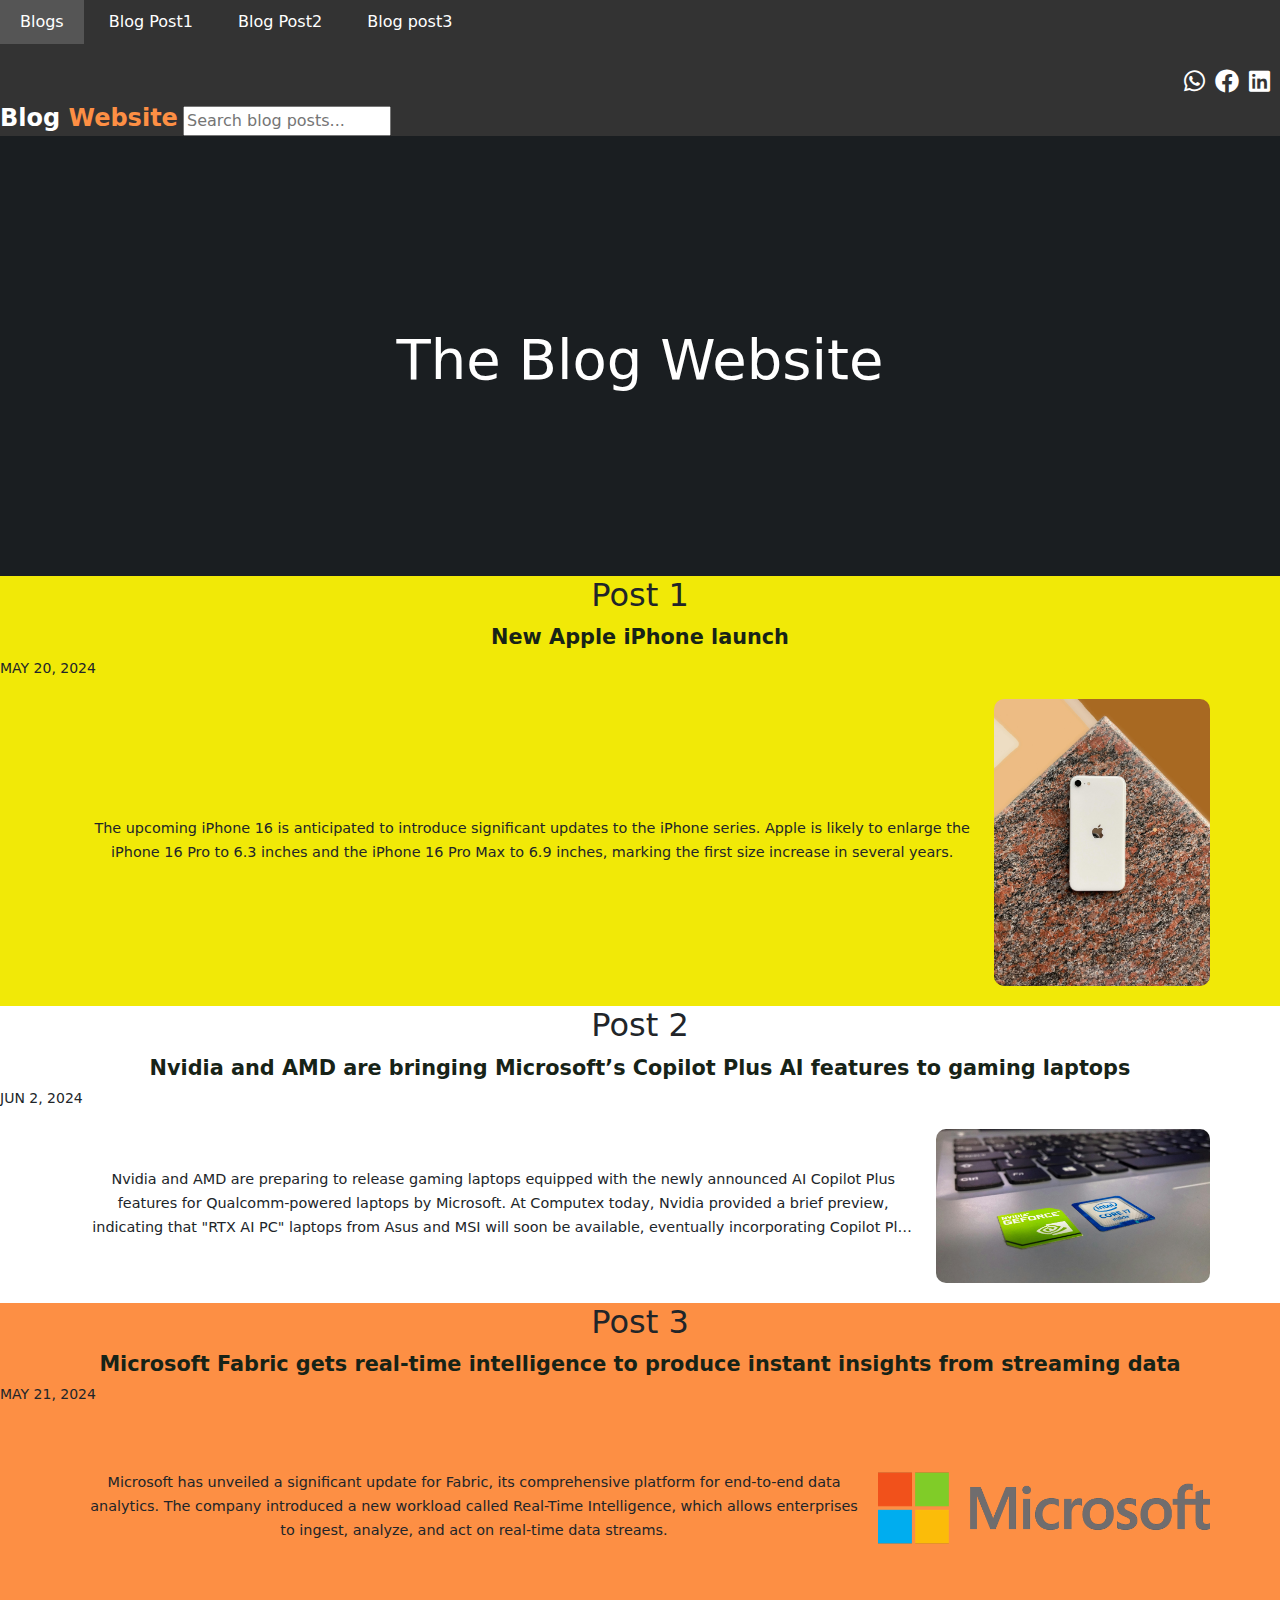
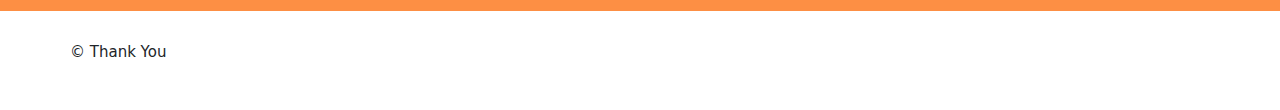
<file: index.html>
<!DOCTYPE html>
<html lang="en">
<head>
    <meta charset="UTF-8">
    <meta name="viewport" content="width=device-width, initial-scale=1.0">
    <title>Blog Website</title>
    <link href="https://cdn.jsdelivr.net/npm/bootstrap@5.3.3/dist/css/bootstrap.min.css" rel="stylesheet">  
    <link rel="stylesheet" href="styles.css">
    <link rel="stylesheet" href="https://cdnjs.cloudflare.com/ajax/libs/font-awesome/6.0.0-beta3/css/all.min.css">
</head>
<body>
    <nav>
        <ul>
          <li><a href="#post0">Blogs</a></li>
          <li><a href="#post1">Blog Post1</a></li>
           <li><a href="#post2">Blog Post2</a></li>  <!--Creating the navigation bar-->
          <li><a href="#post3">Blog post3</a></li>
        </ul>
        <div class="social-icons">
          <a href="#" class="icon whatsapp" title="Share on WhatsApp"><i class="fa-brands fa-whatsapp"></i></a>
          <a href="#" class="icon facebook" title="Share on Facebook"><i class="fa-brands fa-facebook"></i></a>
          <a href="#" class="icon linkedin" title="Share on LinkedIn"><i class="fa-brands fa-linkedin"></i></a> <!--Creating The sharing icons-->
          <a href="#" class="icon x-twitter" title="Share on Twitter"><i class="fa-brands fa-x-twitter"></i></a>
        </div>
    </nav>
    <header>
      <a href="#" class="logo"> Blog <span>Website</span></a>
      <input type="text" id="search-bar" placeholder="Search blog posts...">
    </header>

    <section class="home" id="home">
      <div class="home-text container">
        <h2 class="home-title">The Blog Website</h2>
      </div>
    </section>
    <div class="okay">
      <h2 id="post1">Post 1</h2>
      <a href="post1.html" class="post-title">New Apple iPhone launch</a><!--Linking to description of blog post-->
      <span class="post-date">May 20, 2024</span>
      <div class="container">
        <p class="post-description">The upcoming iPhone 16 is anticipated to introduce significant updates to the iPhone series. Apple is likely to enlarge the iPhone 16 Pro to 6.3 inches and the iPhone 16 Pro Max to 6.9 inches, marking the first size increase in several years.</p>
        <div class="photo">
          <img src="Post1.jpg" width="400px" height="400px"> <!-- Adding first post-->
        </div>
      </div>
    </div>
    <div class="nice">
      <h2 id="post2">Post 2</h2>
      <a href="post2.html" class="post-title">Nvidia and AMD are bringing Microsoft’s Copilot Plus AI features to gaming laptops</a> <!--Linking to description of blog post-->
      <span class="post-date">Jun 2, 2024</span>
      <div class="container">
        <p class="post-description">Nvidia and AMD are preparing to release gaming laptops equipped with the newly announced AI Copilot Plus features for Qualcomm-powered laptops by Microsoft. At Computex today, Nvidia provided a brief preview, indicating that "RTX AI PC" laptops from Asus and MSI will soon be available, eventually incorporating Copilot Plus PC features.</p>
        <div class="photo">
          <img src="post2.jpg" width="800px" height="800px">  <!-- Adding Second post-->
        </div>
      </div>
    </div>
    <div class="good">
      <h2 id="post3">Post 3</h2>
      <a href="post3.html" class="post-title">Microsoft Fabric gets real-time intelligence to produce instant insights from streaming data</a><!--Linking to description of blog post-->
      <span class="post-date">May 21, 2024</span>
      <div class="container">
        <p class="post-description">Microsoft has unveiled a significant update for Fabric, its comprehensive platform for end-to-end data analytics. The company introduced a new workload called Real-Time Intelligence, which allows enterprises to ingest, analyze, and act on real-time data streams.</p>
        <div class="photo">
          <img src="Post3.png" width="800px" height="800px">
        </div>
      </div>
    </div>
    <div class="footer container">
      <p>&#169; Thank You</p>
      <div class="social">
        <a href="#"><i class='bx bxl-facebook'></i></a>
      </div>
    </div>
    <script src="https://code.jquery.com/jquery-3.7.1.js" integrity="sha256-eKhayi8LEQwp4NKxN+CfCh+3qOVUtJn3QNZ0TciWLP4=" crossorigin="anonymous"></script>
    <script src="script.js"></script>
</body>
</html>
</file>
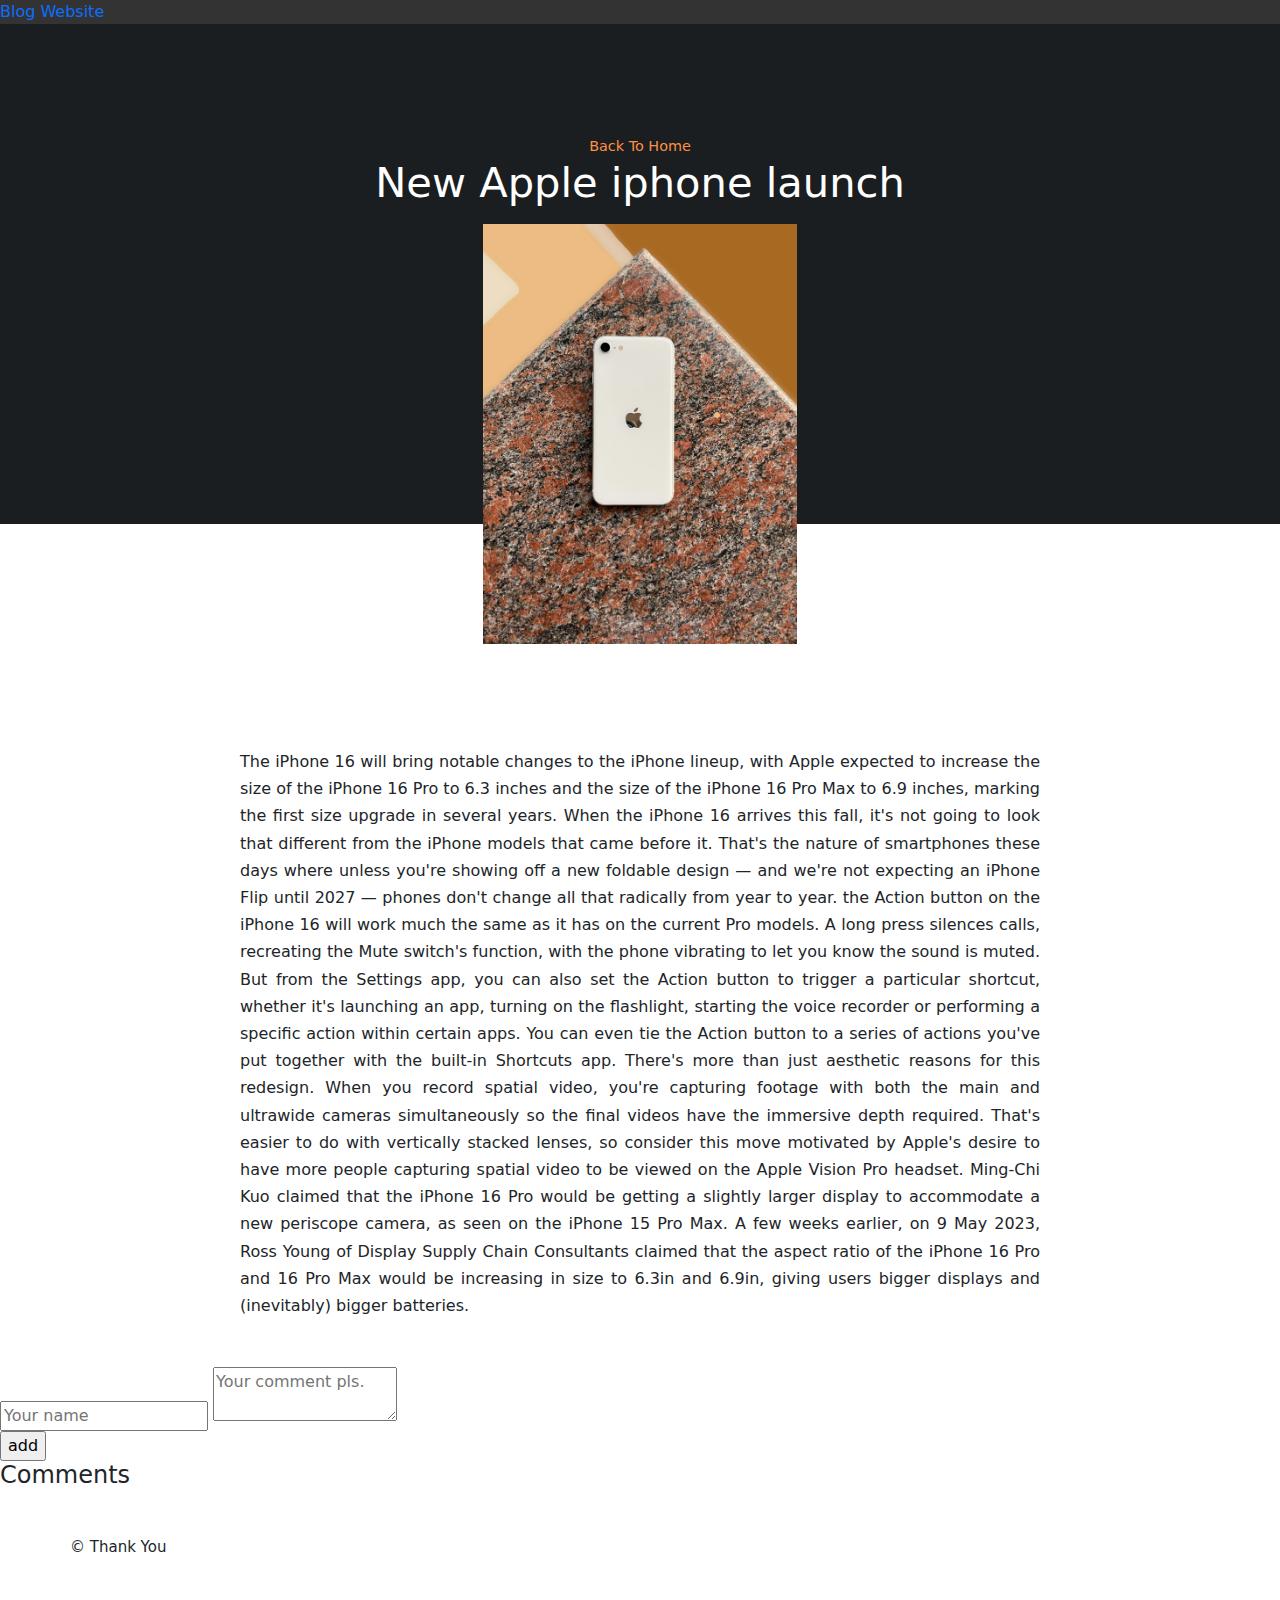
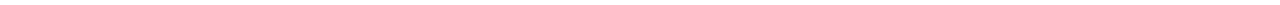
<file: post1.html>
<!DOCTYPE html>
<html lang="en">
<head>
    <meta charset="UTF-8">
    <meta name="viewport" content="width=device-width, initial-scale=1.0">
    <title>Post Page</title>
    <link href="https://cdn.jsdelivr.net/npm/bootstrap@5.3.3/dist/css/bootstrap.min.css" rel="stylesheet">  
    <link rel="stylesheet" href="prj3.css">
    
  </head>
<body>
   
<header>

  <a href="#" class="index.html"> Blog <span>Website</span></a>


</header>

   <section class="post-header">
    <div class="header-content post-container">
        <a href="index.html" class="back-home">Back To Home</a>
        <h1 class="header-title">New Apple iphone launch</h1>
        <img src="Post1.jpg" alt="" class="header-img">

    </div>
   </section>

   <section class="post-content post-container">
    <h2 class="sub-heading"></h2>
    <p class="post-text">The iPhone 16 will bring notable changes to the iPhone lineup, with Apple expected to increase
        the size of the iPhone 16 Pro to 6.3 inches
        and the size of the iPhone 16 Pro Max to 6.9 inches, marking the first size upgrade in several years. 
        When the iPhone 16 arrives this fall, it's not going to look that different from the iPhone models that came before it. 
        That's the nature of smartphones these days where unless you're showing off a new foldable design — 
        and we're not expecting an iPhone Flip until 2027 — phones don't change all that radically from year to year.
        the Action button on the iPhone 16 will work much the same as it has on the current Pro models. 
        A long press silences calls, recreating the Mute switch's function, with the phone vibrating to let 
        you know the sound is muted. But from the Settings app, you can also set the Action button to trigger a particular shortcut, 
        whether it's launching an app, turning on the flashlight, starting the voice recorder or performing a specific action within certain apps.
         You can even tie the Action button to a series of actions you've put together with the built-in Shortcuts app.
         There's more than just aesthetic reasons for this redesign. When you record spatial video, 
         you're capturing footage with both the main and ultrawide cameras simultaneously so the final videos have
          the immersive depth required. That's easier to do with vertically stacked lenses, so consider this move motivated 
         by Apple's desire to have more people capturing spatial video to be viewed on the Apple Vision Pro headset.
         Ming-Chi Kuo claimed that the iPhone 16 Pro would be getting a slightly larger display to accommodate a new periscope camera,
          as seen on the iPhone 15 Pro Max. A few weeks earlier, on 9 May 2023, Ross Young of Display Supply Chain Consultants claimed 
          that the aspect ratio of the iPhone 16 Pro and 16 Pro Max would be increasing in size to 6.3in and 6.9in, giving users bigger 
          displays and (inevitably) bigger batteries.

        </p>
        <h2 class="sub-heading"></h2>
    
   </section>
   <form>
    <input type="text" id="name" placeholder="Your name" value="">
  
    <textarea id="comment" placeholder="Your comment pls." value=""></textarea>
</form>
<input id="submit" type="submit" value="add">

<h4>Comments</h4>
<div id="comment-box"></div>

<script src="comment.js"></script>




<script src="comment.js"></script>



    <div class="footer container">
      <p>&#169; Thank You</p>
      <div class="social">
        <a href="#"><i class='bx bxl-facebook'></i></a>
      </div>
    </div>

         <script
         src="https://code.jquery.com/jquery-3.7.1.js"
         integrity="sha256-eKhayi8LEQwp4NKxN+CfCh+3qOVUtJn3QNZ0TciWLP4="
         crossorigin="anonymous"></script>
         
</body>
</html>
</file>
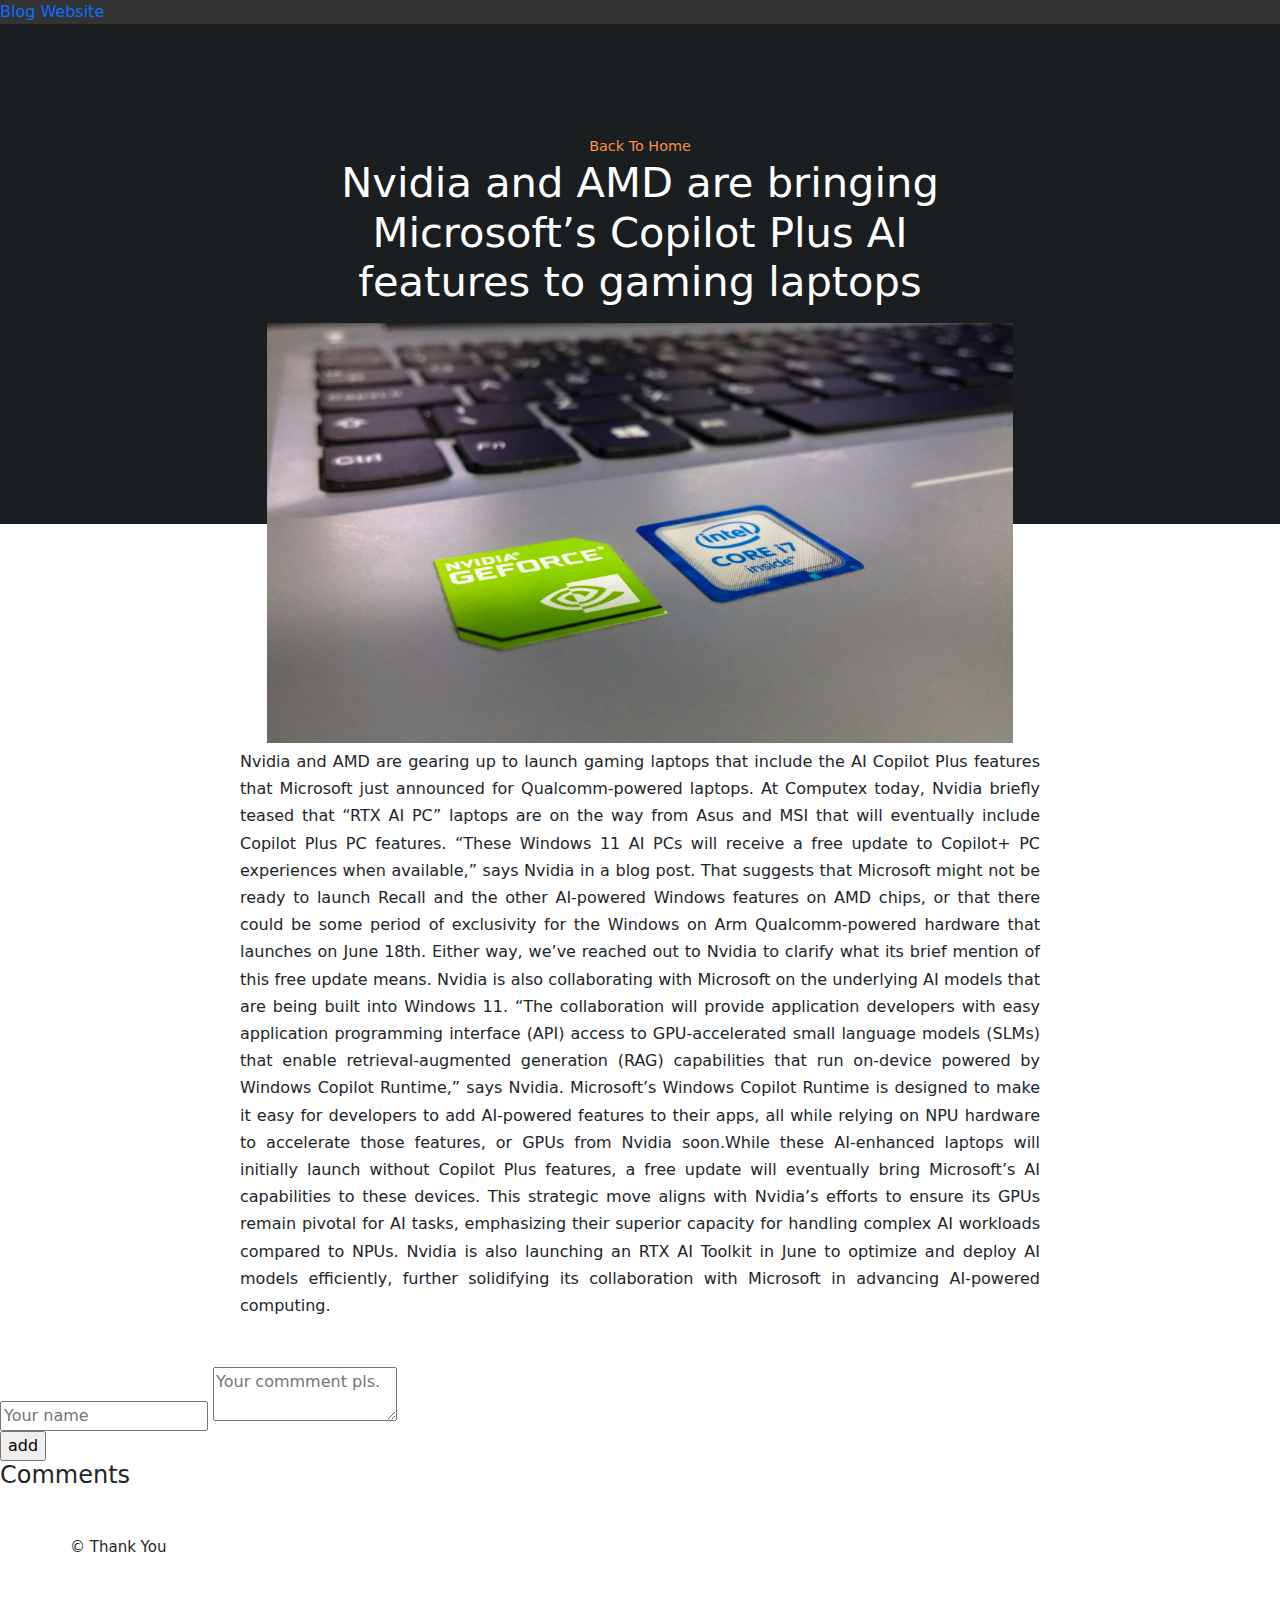
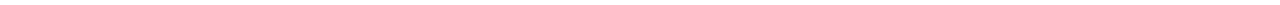
<file: post2.html>
<!DOCTYPE html>
<html lang="en">
<head>
    <meta charset="UTF-8">
    <meta name="viewport" content="width=device-width, initial-scale=1.0">
    <title>Post Page</title>
    <link href="https://cdn.jsdelivr.net/npm/bootstrap@5.3.3/dist/css/bootstrap.min.css" rel="stylesheet">  
    <link rel="stylesheet" href="prj3.css">
   
  </head>
<body>
   
<header>

  <a href="#" class="index.html"> Blog <span>Website</span></a>


</header>

   <section class="post-header">
    <div class="header-content post-container">
        <a href="index.html" class="back-home">Back To Home</a>
        <h1 class="header-title">Nvidia and AMD are bringing Microsoft’s Copilot Plus AI features to gaming laptops</h1>
        <img src="post2.jpg" alt="" class="header-img">

    </div>
   </section>

   <section class="post-content post-container">
        <h2 class="sub-heading"></h2>
    <p class="post-text">Nvidia and AMD are gearing up to launch gaming laptops that include the AI Copilot Plus features 
        that Microsoft just announced for Qualcomm-powered laptops. At Computex today, Nvidia briefly teased that 
        “RTX AI PC” laptops are on the way from Asus and MSI that will eventually include Copilot Plus PC features.
        “These Windows 11 AI PCs will receive a free update to Copilot+ PC experiences when available,” says Nvidia 
        in a blog post. That suggests that Microsoft might not be ready to launch Recall and the other AI-powered
         Windows features on AMD chips, or that there could be some period of exclusivity for the Windows on Arm 
         Qualcomm-powered hardware that launches on June 18th. Either way, we’ve reached out to Nvidia to clarify 
         what its brief mention of this free update means. Nvidia is also collaborating with Microsoft on the 
         underlying AI models that are being built into Windows 11. “The collaboration will provide application
          developers with easy application programming interface (API) access to GPU-accelerated small language 
          models (SLMs) that enable retrieval-augmented generation (RAG) capabilities that run on-device powered 
          by Windows Copilot Runtime,” says Nvidia. Microsoft’s Windows Copilot Runtime is designed to make it 
          easy for developers to add AI-powered features to their apps, all while relying on NPU hardware to 
          accelerate those features, or GPUs from Nvidia soon.While these AI-enhanced laptops will initially 
          launch without Copilot Plus features, a free update will eventually bring Microsoft’s AI capabilities
           to these devices. This strategic move aligns with Nvidia’s efforts to ensure its GPUs remain pivotal
            for AI tasks, emphasizing their superior capacity for handling complex AI workloads compared to NPUs.
             Nvidia is also launching an RTX AI Toolkit in June to optimize and deploy AI models efficiently, 
             further solidifying its collaboration with Microsoft in advancing AI-powered computing.
   </section>


   <form>
    <input type="text" id="name" placeholder="Your name" value="">
    <textarea id="comment" placeholder="Your commment pls." value=""></textarea>
</form>
<input id="submit" type="submit" value="add">
<h4>Comments</h4>
<div id="comment-box"></div>


<script src="comment2.js"></script>
        
    <div class="footer container">
      <p>&#169; Thank You</p>
      <div class="social">
        <a href="#"><i class='bx bxl-facebook'></i></a>
      </div>
    </div>

         <script
         src="https://code.jquery.com/jquery-3.7.1.js"
         integrity="sha256-eKhayi8LEQwp4NKxN+CfCh+3qOVUtJn3QNZ0TciWLP4="
         crossorigin="anonymous"></script>
          
</body>
</html>
</file>
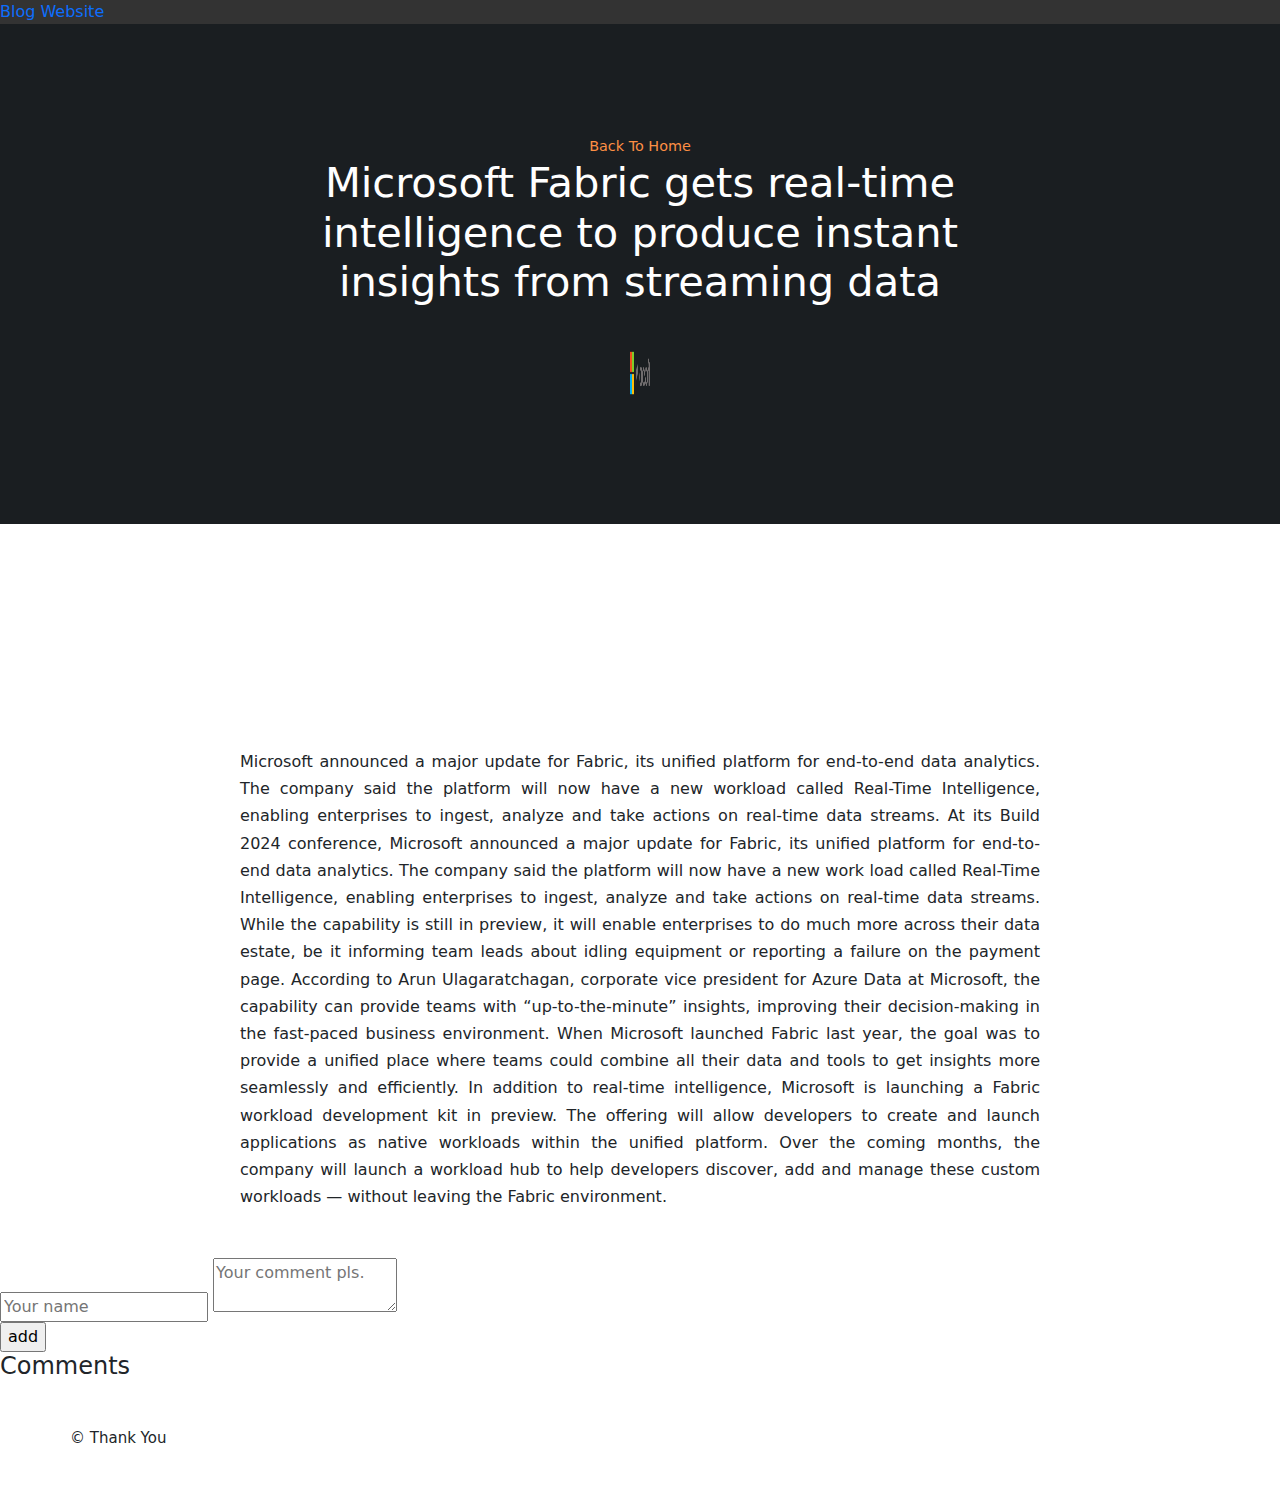
<file: post3.html>
<!DOCTYPE html>
<html lang="en">
<head>
    <meta charset="UTF-8">
    <meta name="viewport" content="width=device-width, initial-scale=1.0">
    <title>Post Page</title>
    <link href="https://cdn.jsdelivr.net/npm/bootstrap@5.3.3/dist/css/bootstrap.min.css" rel="stylesheet">  
    <link rel="stylesheet" href="prj3.css">
    
  </head>
<body>
   
<header>

  <a href="#" class="index.html"> Blog <span>Website</span></a>


</header>

   <section class="post-header">
    <div class="header-content post-container">
        <a href="index.html" class="back-home">Back To Home</a>
        <h1 class="header-title">Microsoft Fabric gets real-time intelligence to produce instant insights from streaming data</h1>
        <img src="Post3.png " height="100px" width="20px" alt="" >

    </div>
   </section>

   <section class="post-content post-container">
        <h2 class="sub-heading"></h2>
    <p class="post-text">Microsoft announced a major update for Fabric, its unified platform for end-to-end data analytics.
        The company said the platform will now have a new workload called Real-Time Intelligence,
         enabling enterprises to ingest, analyze and take actions on real-time data streams. At its Build 2024 conference, 
         Microsoft announced a major update for Fabric, its unified platform for end-to-end data analytics. 
         The company said the platform will now have a new work
         load called Real-Time Intelligence, enabling enterprises to ingest, analyze and take actions on 
         real-time data streams. While the capability is still in preview, it will enable enterprises to do 
         much more across their data estate, be it informing team leads about idling equipment or reporting 
         a failure on the payment page. According to Arun Ulagaratchagan, corporate vice president for Azure 
         Data at Microsoft, the capability can provide teams with “up-to-the-minute” insights, improving their 
         decision-making in the fast-paced business environment. When Microsoft launched Fabric last year, 
         the goal was to provide a unified place where teams could combine all their data and tools to get 
         insights more seamlessly and efficiently. In addition to real-time intelligence, Microsoft is 
         launching a Fabric workload development kit in preview. The offering will allow developers to 
         create and launch applications as native workloads within the unified platform. Over the coming 
         months, the company will launch a workload hub to help developers discover, add and manage these 
         custom workloads — without leaving the Fabric environment.





        </p>
   </section>
   <form>
    <input type="text" id="name" placeholder="Your name" value="">
    <textarea id="comment" placeholder="Your comment pls." value=""></textarea>
</form>
<input id="submit" type="submit" value="add">
<h4>Comments</h4>
<div id="comment-box"></div>

<script src="comment3.js"></script>



    <div class="footer container">
      <p>&#169; Thank You</p>
      <div class="social">
        <a href="#"><i class='bx bxl-facebook'></i></a>
      </div>
    </div>

         <script
         src="https://code.jquery.com/jquery-3.7.1.js"
         integrity="sha256-eKhayi8LEQwp4NKxN+CfCh+3qOVUtJn3QNZ0TciWLP4="
         crossorigin="anonymous"></script>
       
</body>
</html>
</file>
<file: styles.css>
:root {
    --container-color: #1a1e21;
    --second-color: #fd8f44;
    --text-color: #172317;
    --bg-color: #fff;
}

::selection {
    color: var(--bg-color);
    background: var(--second-color);
}

.social-icons {      
    margin-top: 20px;
    display: flex;        /*Adding decoration to social media icons */
    justify-content: flex-end; 
}

.social-icons .icon {
    margin-left: 10px; 
    text-decoration: none;
    color: white;
    font-size: 24px;
    transition: color 0.3s ease;
}

a {
    text-decoration: none;
}

li {
    list-style: none;
}

.okay {
    text-align: center;
    background-color: #f1e907;   /* Setting background color to div */
}

/* img {
    width: 50%;
} */

.container {
    display: flex;
    align-items: center;
    padding: 20px;
}

.nice {
    text-align: center;
    background-color: #fff;
}

.good {
    text-align: center;
    background-color: #fd8f44;
}

.photo img {
    max-width: 100%;   
    height: auto;
    border-radius: 10px;
    margin-left: 20px;
}

nav {
    background-color: #333;
    color: #fff;                    /*decoration to Navigation menu*/
}

nav ul {
    list-style-type: none;
    margin: 0;
    padding: 0;
}

nav ul li {
    display: inline;
}

nav ul li a {
    display: inline-block;
    padding: 10px 20px;
    color: #fff;
    text-decoration: none;
}

nav ul li a:hover {
    background-color: #555;
}

section {
    padding: 3rem 0 2rem;
}

header {
    /* position: fixed; */
    top: 0;
    right: 0;                         /* setting header Blog website*/
    width: 100%;
    z-index: 200;
    background-color: #333;
}

header.shadow {
    background: var(--bg-color);
    box-shadow: 0 1px 4px hsl(0 4% 14% / 10%);
    transition: 0.4s;
}

header.shadow .logo {
    color: var(--text-color);
}

.logo {
    font-size: 1.5rem;
    font-weight: 600;
    color: var(--bg-color);
}

.logo span {
    color: var(--second-color);
}

.home {
    width: 100%;
    min-height: 440px;
    background: var(--container-color);
    display: grid;
    justify-content: center;
    align-items: center;
}

.home-text {
    color: var(--bg-color);
    text-align: center;
}

.home-title {
    font-size: 3.5rem;
}

.home-subtitle {
    font-size: 1rem;
    font-weight: 400;
}

/* .post {
    display: grid;
    grid-template-columns: repeat(auto-fit, minmax(280px, auto));
    justify-content: center;
    gap: 1.5rem;
} */

.post-title {
    font-size: 1.3rem;
    font-weight: 600;
    color: var(--text-color);
    display: -webkit-box;
    -webkit-line-clamp: 2;
    -webkit-box-orient: vertical;
    overflow: hidden;
}

.post-date {
    display: flex;
    font-size: 0.875rem;
    text-transform: uppercase;
    font-weight: 400;
    margin-top: 4px;
}

.post-description {
    font-size: 0.9rem;
    line-height: 1.5rem;
    margin: 5px 0 10px;   /* adding styling to blog post description*/
    display: -webkit-box;
    -webkit-line-clamp: 3;
    -webkit-box-orient: vertical;
    overflow: hidden;
}

.footer {
    display: flex;
    justify-content: space-between;
    align-items: center;
    padding: 30px 0;
}

.footer p {
    font-size: 0.938rem;
}

.social {
    display: flex;
    align-items: center;
    column-gap: 1rem;
}

.social .bx {
    font-size: 1.4rem;
    color: var(--text-color);
}

.social .bx:hover {
    color: var(--second-color);
    transition: 0.3s all linear;
}

.post-header {
    width: 100%;      /* setting dimension to post header */
    height: 500px;
    background: var(--container-color);
}

.post-container {
    max-width: 800px;
    margin: auto;
    width: 100%;
}

.header-content {
    display: flex;
    flex-direction: column;
    align-items: center;
    margin-top: 4rem !important;
}

.back-home {
    color: var(--second-color);
    font-size: 0.9rem;
}

.header-title {
    width: 90%;
    font-size: 2.6rem;
    color: var(--bg-color);
    text-align: center;
    margin-bottom: 1rem;
}

.header-img {
    width: 100%;
    height: 420px;                         /*setting dimension to header image */
    object-fit: cover;
    object-position: center;
}

.post-content {
    margin-top: 10rem !important;
}

.sub-heading {
    font-size: 1.2rem;
}

.post-text {
    font-size: 1rem;
    line-height: 1.7rem;
    margin: 1rem 0;
    text-align: justify;
}
</file>
<file: prj3.css>
:root{
    --container-color: #1a1e21;
    --second-color: #fd8f44;
    --text-color:#172317;
    --bg-color: #fff;
}
::selection{
    color: var(--bg-color);
    background: var(--second-color);
}
.social-icons {
   margin-top: 20px;
   display: flex;
   justify-content: flex-end;
}

.social-icons .icon {
   margin-left: 10px; 
   text-decoration: none;
   color: white;
   font-size: 24px;
   transition: color 0.3s ease;
}
a{
    text-decoration: none;
}
li{
    list-style: none;

}
.okay{
   text-align: center;
   background-color:#f1e907 ;
}
/* img{
    width: 50%;
} */
.container {
   display: flex;
   align-items: center;
   padding: 20px;
}
.nice{
   text-align: center;
   background-color: #fff;
}
.good{
   text-align: center;
   background-color: #fd8f44;
}
.photo img {
   max-width: 100%;
   height: auto;
   border-radius: 10px;
   margin-left: 20px;
}
nav {
   background-color: #333;
   color: #fff;
}

nav ul {
   list-style-type: none;
   margin: 0;
   padding: 0;
}

nav ul li {
   display: inline;
}

nav ul li a {
   display: inline-block;
   padding: 10px 20px;
   color: #fff;
   text-decoration: none;
}

nav ul li a:hover {
   background-color: #555;
}
section{

    padding: 3rem 0 2rem;
}
header{
    /* position: fixed; */
    top: 50;
    right: 50;
    width: 100%;
    z-index: 200;
    background-color: #333;
}
header.shadow{
    background: var(--bg-color);
    box-shadow:0 1px 4px hsl(0 4% 14% / 10%);
    transition: 0.4s;
}
header.shadow .logo {
    color: var(--text-color);
}
.logo{
    font-size: 1.5rem;
    font-weight: 600;
    color: var(--bg-color);
}
.logo span{
    color: var(--second-color);
}
.home{
    width: 100%;
    min-height: 440px;
    background: var(--container-color);
    display: grid;
    justify-content: center;
    align-items: center;
}
.home-text{
    color: var(--bg-color);
    text-align: center;
}
.home-title{
    font-size: 3.5rem;
}
.home-subtitle{
    font-size: 1rem;
    font-weight: 400;
}
/* .post{
    display: grid;
    grid-template-columns: repeat(auto-fit, minmax(280px, auto));
    justify-content: center;
    gap: 1.5rem;
} */
 .post-title{
    font-size:1.3rem;
    font-weight: 600;
    color:  var(--text-color);
    display: -webkit-box;
    -webkit-line-clamp:2;
    -webkit-box-orient: vertical;
    overflow: hidden;
 }
 .post-date{
    display: flex;
    font-size: 0.875rem;
    text-transform : uppercase;
    font-weight: 400;
    margin-top: 4px;
 }
 .post-description{
    font-size: 0.9rem;
    line-height: 1.5rem;
    margin: 5px 0 10px;

    display: -webkit-box;
    -webkit-line-clamp:3;
    -webkit-box-orient: vertical;
    overflow: hidden;
 }
 .footer{
    display: flex;
    justify-content: space-between;
    align-items: center;
    padding: 30px 0;

 }
 .footer p{
    font-size: 0.938rem;
 }
 .social{
    display: flex;
    align-items: center;
    column-gap: 1rem;
 }
 .social .bx{
    font-size: 1.4rem;
    color: var(--text-color);
 }
 .social .bx:hover{
    color: var(--second-color);
    transition: 0.3s all linear;
 }
 .post-header{
    width: 100;
    height:500px;
    background: var(--container-color);
 }
 .post-container{
    max-width: 800px;
    margin: auto;
    width: 100%;
 }
 .header-content{
    display: flex;
    flex-direction: column;
    align-items: center;
    margin-top: 4rem !important;
 }
 .back-home{
    color: var(--second-color);
    font-size: 0.9rem;
 }
 .header-title{
    width: 90%;
    font-size: 2.6rem;
    color: var(--bg-color);
    text-align: center;
    margin-bottom: 1rem;
 }
 .header-img{
    width: 100;
    height: 420px;
    object-fit: cover;
    object-position: center;
 }
 .post-content{
    margin-top: 10rem !important;
 }
 .sub-heading{
    font-size: 1.2rem;
 }
 .post-text{
    font-size: 1rem;
    line-height: 1.7rem;
    margin: 1rem 0;
    text-align: justify;
 }
 @media (max-width: 768px) {
   nav ul {
       flex-direction: column;
   }

   nav ul li {
       margin: 0.5em 0;
   }
}

@media (max-width: 480px) {
   header, footer {
       padding: 0.5em;
   }

   nav ul {
       padding: 0;
   }

   main {
       padding: 0.5em;
   }

   body {
       font-size: 14px;
   }
}
.search-container {
   display: flex;
   align-items: center;
   margin-bottom: 20px;
}

#search-input {
   padding: 10px;
   font-size: 16px;
   border: 1px solid #ccc;
   border-radius: 4px;
   width: 300px;
}

button {
   padding: 10px;
   font-size: 16px;
   border: none;
   border-radius: 4px;
   background-color: #007BFF;
   color: white;
   cursor: pointer;
   margin-left: 5px;
}

button:hover {
   background-color: #0056b3;
}

#results {
   width: 100%;
   max-width: 800px;
}

.blog-post {
   background-color: white;
   padding: 20px;
   margin-bottom: 10px;
   border-radius: 4px;
   box-shadow: 0 0 10px rgba(0, 0, 0, 0.1);
}

.blog-post h2 {
   margin-top: 0;
}
</file>
